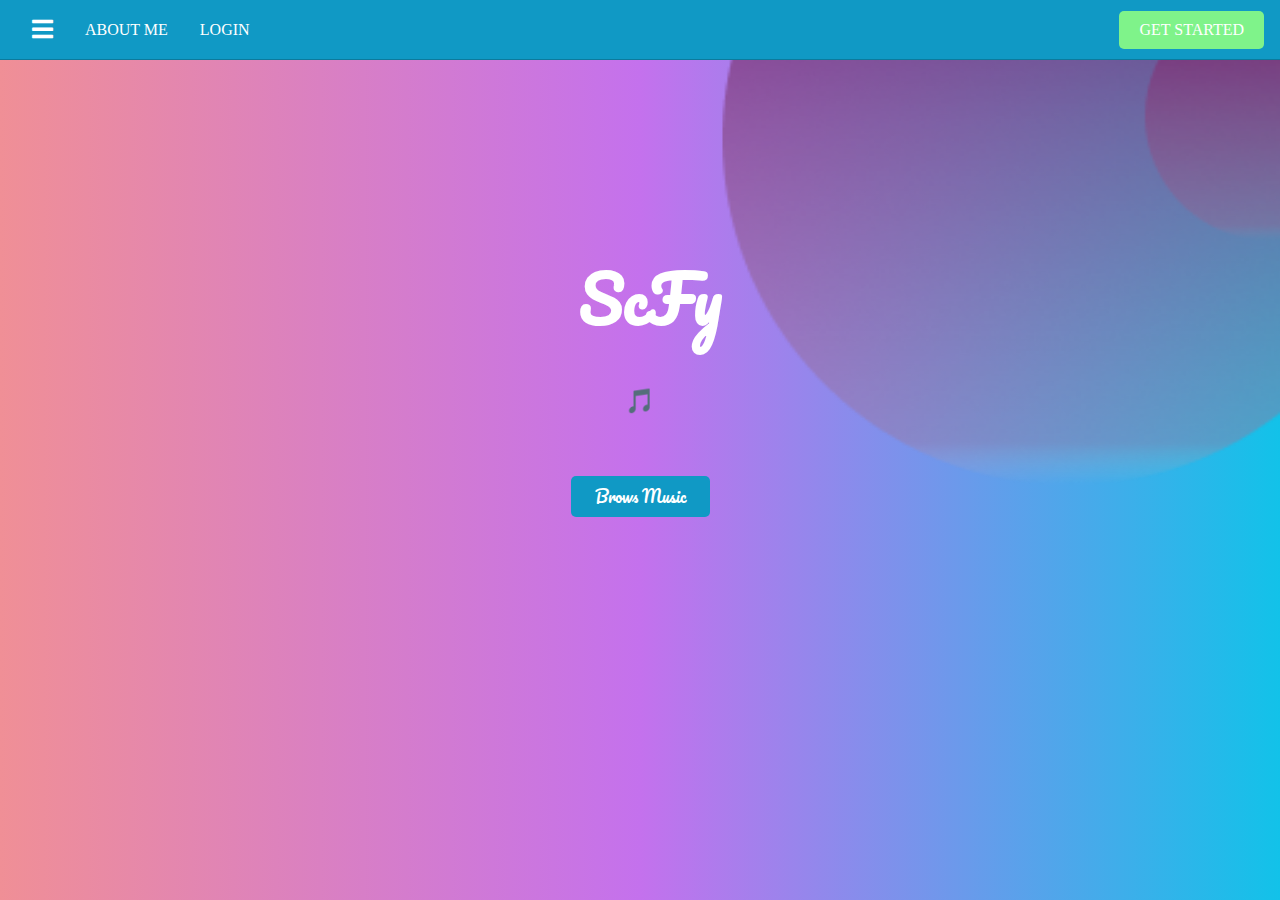
<file: index.html>
<!DOCTYPE html>
<html lang="en">
	<head>
		<meta charset="UTF-8" />
		<link
			rel="shortcut icon"
			href="./sources/favicon.ico"
			type="image/x-icon"
		/>
		<meta name="viewport" content="width=device-width, initial-scale=1.0" />
		<title>Welcome : ScFy - Your Favorite Music App</title>
		<link rel="stylesheet" href="./css/landing.css" />
		<link
			rel="stylesheet"
			href="https://cdnjs.cloudflare.com/ajax/libs/font-awesome/5.14.0/css/all.min.css"
		/>
	</head>
	<body>
		<div class="container-wrapper">
			<div class="navbar">
				<ul class="nav-links">
					<li class="humburger">
						<i class="fas fa-bars"></i>
					</li>
					<li><a href="https://scdev.netlify.app/">About Me</a></li>
					<li>
						<a href="./login.html" rel="noopener noreferrer" id="login_user"
							>Login</a
						>
					</li>
					<li class="btn"><a href="">Get started</a></li>
				</ul>
			</div>
			<div class="sidebar">
				<ul>
					<li>
						<a href="./Home.html"><i class="fas fa-home"></i> Home</a>
					</li>
					<li>
						<a href="./liked_songs.html"
							><i class="fas fa-list"></i> Go to Playlists</a
						>
					</li>
					<li>
						<a href="https://scdev.netlify.app/"
							><i class="fas fa-address-card"></i> About Me</a
						>
					</li>
					<li>
						<a href="https://github.com/Subhash703"
							><i class="fab fa-github-square"></i> Github</a
						>
					</li>
					<li>
						<a href="./login.html"><i class="fas fa-user"></i> Sign In</a>
					</li>
					<li>
						<a href="./signup.html"><i class="fas fa-user"></i> Sign Up</a>
					</li>
				</ul>
			</div>
			<div class="svg-top">
				<img src="./sources/ellipsesvg.png" alt="" />
			</div>
			<div class="home_content">
				<div class="heading">
					<h1>ScFy</h1>
				</div>
				<p class="playlist-desc"></p>
				<div class="btn btn-home">
					<a href="./Home.html">Brows Music</a>
				</div>

				<ul class="circles">
					<li></li>
					<li></li>
					<li></li>
					<li></li>
					<li></li>
					<li></li>
					<li></li>
					<li></li>
					<li></li>
					<li></li>
				</ul>
			</div>
		</div>

		<audio id="bg-audio" src="./sources/background.mp3" autoplay></audio>
		<script>
			const sidebar = document.querySelector(".sidebar");
			// const humBtn = document.querySelector(".humburger");
			const barsIcon = document.querySelector(".fa-bars");

			barsIcon.addEventListener("click", () => {
				sidebar.classList.toggle("open");
				barsIcon.classList.toggle("fa-bars");
				barsIcon.classList.toggle("fa-times");
			});

			const bgAudio = document.getElementById("bg-audio");
			bgAudio.volume = 0.4;

			let text = `🎵 Your lights in your heart, It shines on my day. My eyes on the soul... Your heart comes to me... Lines our ways...  Hold my hand..... Sunrises in your eyes Shines on your face We rise from your low`;

			const pdesc = document.querySelector(".playlist-desc");
			let tLen = text.length;
			// console.log(pdesc.innerText);

			let x = 0;
			const id = setInterval(() => {
				if (x < tLen) {
					pdesc.innerHTML += `${text[x]}`;
				} else {
					clearInterval(id);
				}
				x++;
			}, 350);

			let mystorage = window.localStorage;
			let isLoggedIn = mystorage.Username === "" ? false : true;
			if (isLoggedIn) {
				let login_link = document.getElementById("login_user");
				login_link.setAttribute("href", "./index.html");
				login_link.innerText = "Welcome " + mystorage.Username.split("@")[0];

				var li = document.createElement("li");
				li.innerHTML = `<a href="./index.html">Logout</a>`;
				li.classList.add("logout");
				document.querySelector(".nav-links").appendChild(li);
			}
			if (isLoggedIn) {
				console.log("clicked");
				const logoutBtn = document.querySelector(".logout");
				logoutBtn.addEventListener("click", (e) => {
					e.preventDefault();
					mystorage.Username = "";
					mystorage.Password = "";
					// window.location.href = "./index.html";
					logoutBtn.style.display = "none";
					let login_link = document.getElementById("login_user");
					login_link.innerText = "Login";
				});
			}
		</script>
	</body>
</html>
</file>
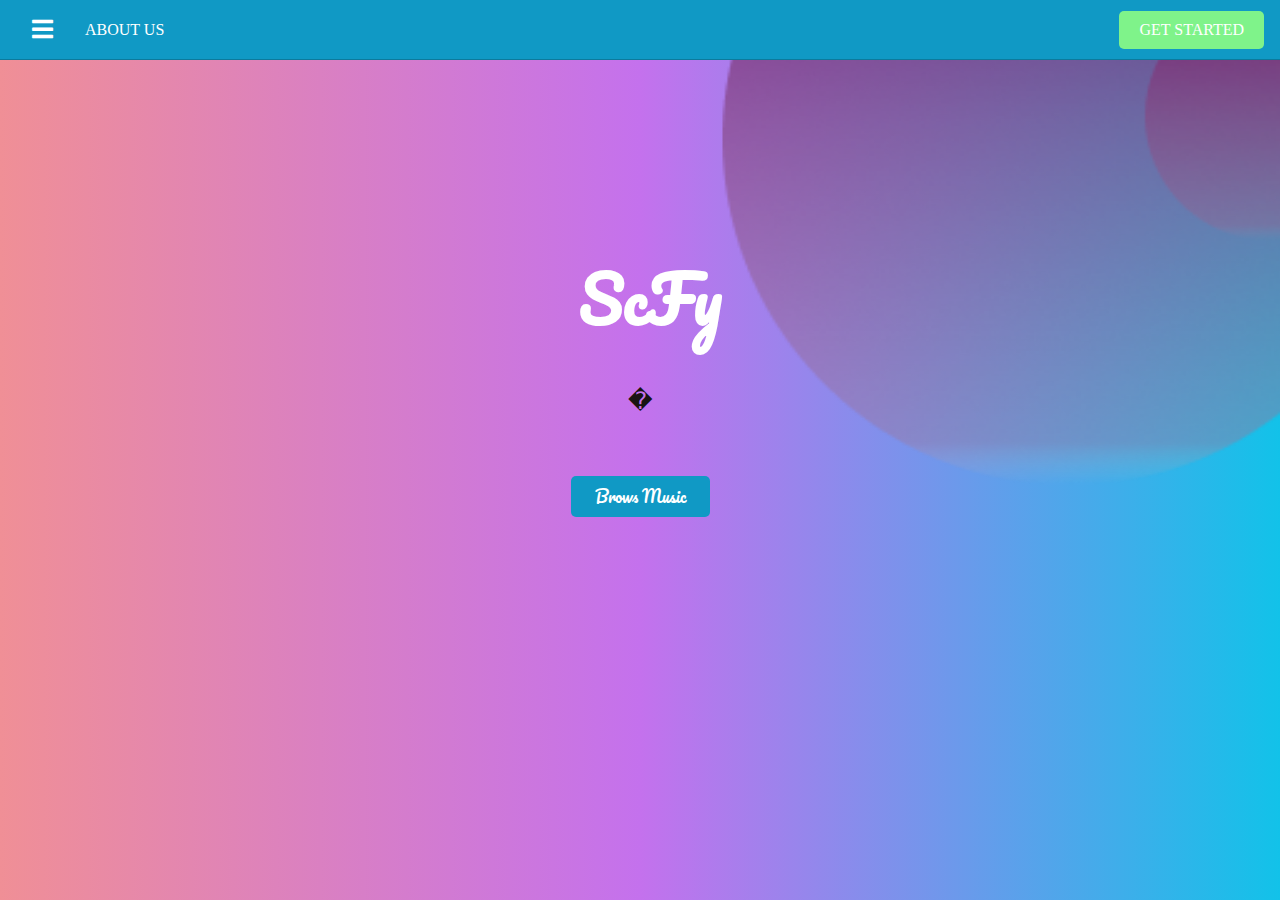
<file: Landing.html>
<!DOCTYPE html>
<html lang="en">
	<head>
		<meta charset="UTF-8" />
		<link rel="shortcut icon" href="favicon.ico" type="image/x-icon" />
		<meta name="viewport" content="width=device-width, initial-scale=1.0" />
		<title>Welcome : ScFy - Your Favorite Music Lists</title>
		<link rel="stylesheet" href="./css/landing.css" />
		<link
			rel="stylesheet"
			href="https://cdnjs.cloudflare.com/ajax/libs/font-awesome/5.14.0/css/all.min.css"
		/>
	</head>
	<body>
		<div class="container-wrapper">
			<div class="navbar">
				<ul>
					<li class="humburger">
						<i class="fas fa-bars"></i>
					</li>
					<li><a href="">About Us</a></li>
					<li class="btn"><a href="">Get started</a></li>
				</ul>
			</div>
			<div class="sidebar">
				<ul>
					<li>
						<a href="./Home.html"><i class="fas fa-home"></i> Home</a>
					</li>
					<li>
						<a href="./liked_songs.html"
							><i class="fas fa-list"></i> Go to Playlists</a
						>
					</li>
					<li>
						<a href="."><i class="fas fa-address-card"></i> About Me</a>
					</li>
					<li>
						<a href="https://github.com/Subhash703"
							><i class="fab fa-github-square"></i> Github</a
						>
					</li>
					<li>
						<a href="https://www.instagram.com"
							><i class="fab fa-instagram-square"></i> Instagram</a
						>
					</li>
					<li>
						<a href="https://www.twitter.com"
							><i class="fab fa-twitter-square"></i> Twitter</a
						>
					</li>
				</ul>
			</div>
			<div class="svg-top">
				<img src="./sources/ellipsesvg.png" alt="" />
			</div>
			<div class="home_content">
				<div class="heading">
					<h1>ScFy</h1>
				</div>
				<p class="playlist-desc"></p>
				<div class="btn btn-home"><a href="./Home.html">Brows Music</a></div>
			</div>
		</div>

		<audio id="bg-audio" src="./sources/background.mp3" autoplay></audio>
		<script>
			const sidebar = document.querySelector(".sidebar");
			// const humBtn = document.querySelector(".humburger");
			const barsIcon = document.querySelector(".fa-bars");

			barsIcon.addEventListener("click", () => {
				sidebar.classList.toggle("open");
				barsIcon.classList.toggle("fa-bars");
				barsIcon.classList.toggle("fa-times");
			});

			const bgAudio = document.getElementById("bg-audio");
			bgAudio.volume = 0.2;

			let text =
				"🎵 Your lights in your heart, It shines on my day. My eyes on the soul... Your heart comes to me... Lines our ways...  Hold my hand 🎵";
			const pdesc = document.querySelector(".playlist-desc");
			let tLen = text.length;
			console.log(pdesc.innerText);

			let x = 0;
			const id = setInterval(() => {
				if (x < tLen) {
					pdesc.innerHTML += `${text[x]}`;
				} else {
					clearInterval(id);
				}
				x++;
			}, 350);
		</script>
	</body>
</html>
</file>
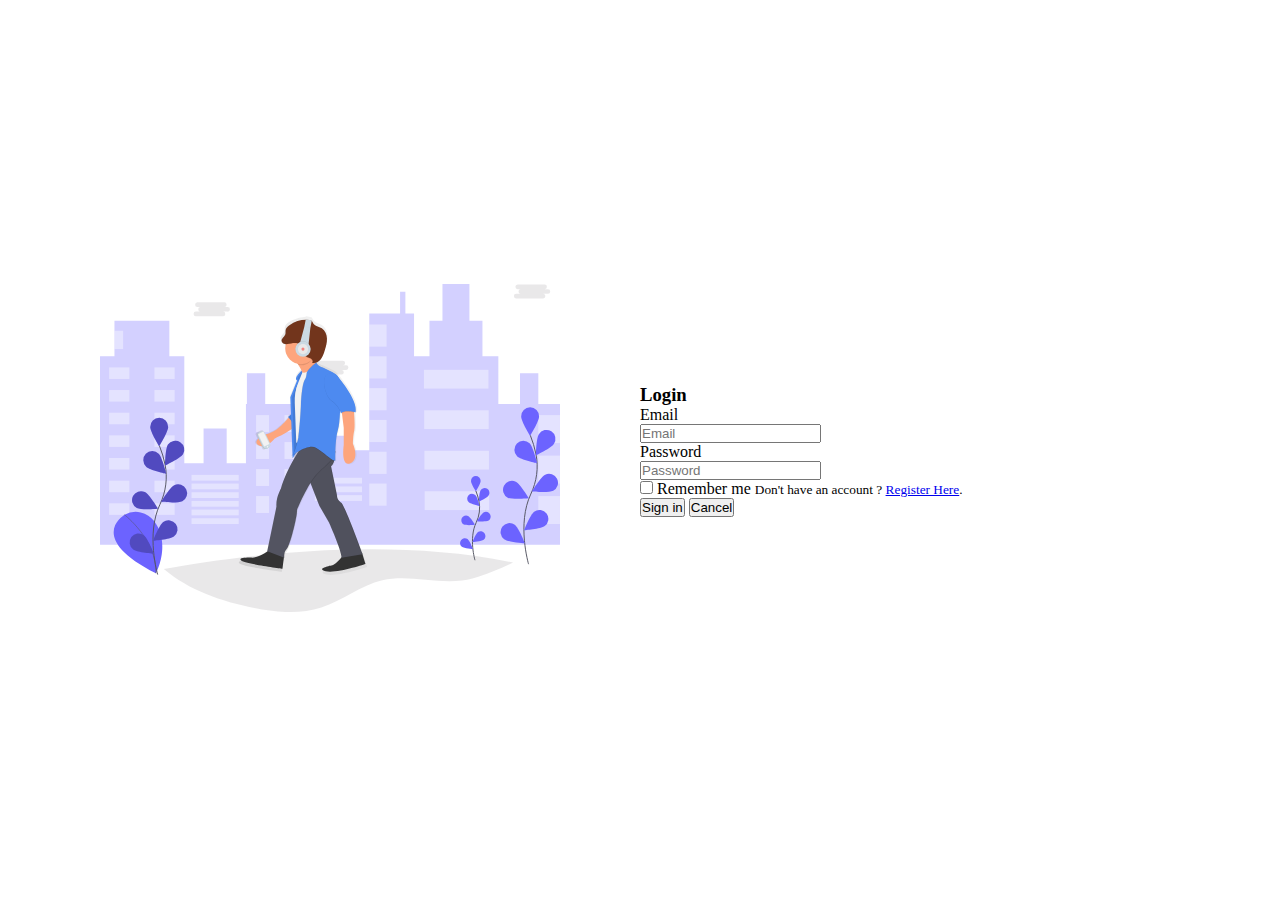
<file: login.html>
<!DOCTYPE html>
<html lang="en">
	<head>
		<meta charset="UTF-8" />
		<meta
			name="viewport"
			content="width=device-width, initial-scale=1,minimum-scale=1,maximum-scale=1,user-scalable=no"
		/>
		<title>Login to ScFy ☺</title>
		<link rel="stylesheet" href="./css/loginform.css" />
		<link
			rel="stylesheet"
			href="https://cdn.jsdelivr.net/npm/bootstrap@4.5.3/dist/css/bootstrap.min.css"
			integrity="sha384-TX8t27EcRE3e/ihU7zmQxVncDAy5uIKz4rEkgIXeMed4M0jlfIDPvg6uqKI2xXr2"
			crossorigin="anonymous"
		/>
	</head>
	<body>
		<div class="container-outer">
			<div class="intro-image">
				<div class="image-wrapper">
					<img src="./sources/user_moving.svg" alt="" />
				</div>
			</div>
			<div class="form-wrapper">
				<div class="card card-info">
					<div class="card-header">
						<h3 class="card-title center">Login</h3>
					</div>
					<!-- /.card-header -->
					<!-- form start -->
					<form id="form" class="form-horizontal">
						<div class="card-body">
							<div class="form-group row">
								<label for="inputEmail3" class="col-sm-2 col-form-label"
									>Email</label
								>
								<div class="col-sm-10">
									<input
										type="email"
										required
										class="form-control"
										id="useremail"
										placeholder="Email"
									/>
									<small></small>
								</div>
							</div>
							<div class="form-group row">
								<label for="inputPassword3" class="col-sm-2 col-form-label"
									>Password</label
								>
								<div class="col-sm-10">
									<input
										type="password"
										required
										class="form-control"
										id="password"
										placeholder="Password"
									/>
									<small></small>
								</div>
							</div>
							<div class="form-group row">
								<div class="offset-sm-2 col-sm-10">
									<div class="form-check">
										<input
											type="checkbox"
											class="form-check-input"
											id="exampleCheck2"
										/>
										<label class="form-check-label" for="exampleCheck2"
											>Remember me</label
										>
										<small class="ml-5 text-muted">
											Don't have an account ?
											<a href="./signup.html" class="text-reset"
												>Register Here</a
											>.
										</small>
									</div>
								</div>
							</div>
						</div>
						<!-- /.card-body -->
						<div class="card-footer">
							<button type="submit" id="submitBtn" class="btn btn-info">
								Sign in
							</button>
							<button type="submit" class="btn btn-default float-right">
								Cancel
							</button>
						</div>
						<!-- /.card-footer -->
					</form>
				</div>
			</div>
		</div>
		<script src="./js/login.js"></script>
	</body>
</html>
</file>
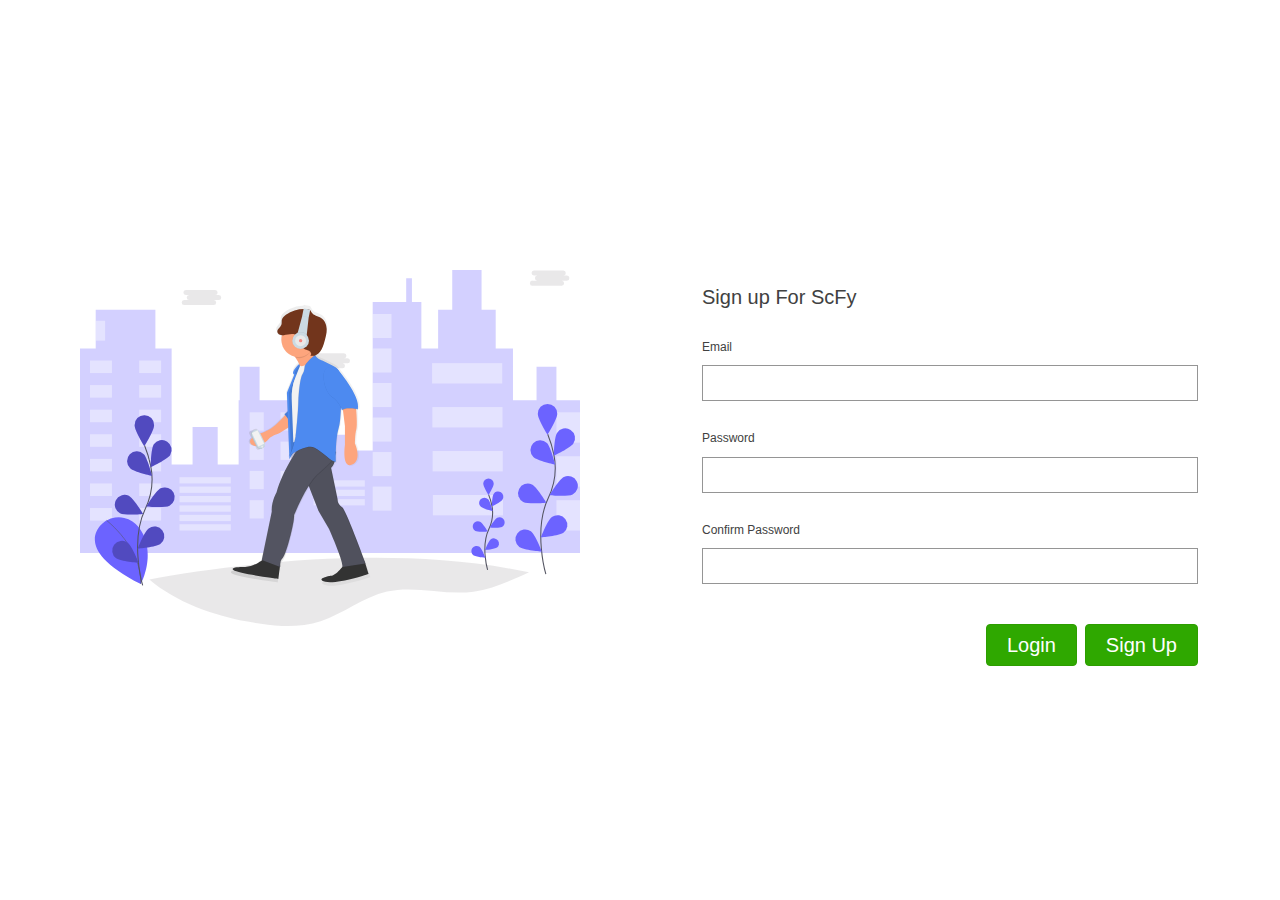
<file: signup.html>
<!DOCTYPE html>
<html lang="en">
	<head>
		<meta charset="UTF-8" />
		<link
			rel="shortcut icon"
			href="./sources/favicon.ico"
			type="image/x-icon"
		/>
		<meta
			name="viewport"
			content="width=device-width, initial-scale=1,minimum-scale=1,maximum-scale=1,user-scalable=no"
		/>
		<title>Sign up For ScFy</title>
		<meta http-equiv="Content-Type" content="text/html; charset=utf-8" />
		<link
			rel="stylesheet"
			href="css/signupform.css"
			type="text/css"
			media="screen"
		/>
		<link rel="stylesheet" href="./css/loginform.css" />
	</head>
	<body>
		<div class="container-outer">
			<div class="intro-image">
				<div class="image-wrapper">
					<img src="./sources/user_moving.svg" alt="" />
				</div>
			</div>
			<div class="form-wrapper">
				<div class="card card-info">
					<!-- /.card-header -->
					<!-- form start -->
					<form id="myform">
						<fieldset>
							<legend>Sign up For ScFy</legend>
							<div class="field-item">
								<label for="useremail">Email</label>
								<input type="email" id="useremail" data-validate="required" />
							</div>
							<div class="field-item">
								<label for="password">Password</label>
								<input type="password" id="password" data-validate="required" />
							</div>
							<div class="field-item">
								<label for="confirmpassword">Confirm Password</label>
								<input
									type="password"
									id="confirmpassword"
									data-validate="required"
								/>
							</div>
						</fieldset>
						<button id="submitBtn">Sign Up</button>
						<button class="mr-5"><a href="./login.html">Login</a></button>
					</form>
				</div>
			</div>
		</div>

		<script
			src="http://ajax.googleapis.com/ajax/libs/jquery/1.9.1/jquery.min.js"
			type="text/javascript"
		></script>
		<script>
			const submitBtn = document.querySelector("#submitBtn");
			const email = document.querySelector("#useremail");
			const password = document.querySelector("#password");
			const confirmpassword = document.querySelector("#confirmpassword");
			let errors = 0;

			let myStorage = window.localStorage;

			submitBtn.addEventListener("click", (e) => {
				e.preventDefault();
				handleForm();
				if (!errors) {
					window.location.href = "./index.html";
					myStorage.setItem("Username", emialValue);

					const hash = password.value
						.split("")
						.reduce(
							(prevHash, currVal) =>
								((prevHash << 5) - prevHash + currVal.charCodeAt(0)) | 0,
							0,
						);
					myStorage.setItem("Password", hash);
				}
			});

			function handleForm() {
				if (!isvalidPassword()) {
					errors = 1;
					alert("Password Is Not valid");
					return;
				}

				if (password.value !== confirmpassword.value) {
					errors = 1;
					alert("Password Doesn't match");
					return;
				}
			}

			function isvalidPassword() {
				let passval = password.value;
				if (
					passval.indexOf("i") == -1 &&
					passval.indexOf("@") == -1 &&
					passval.indexOf("&") == -1 &&
					passval.indexOf("#") == -1 &&
					passval.indexOf("*") == -1
				) {
					return false;
				} else {
					return true;
				}
			}
		</script>
	</body>
</html>
</file>
<file: css/landing.css>
@import url("https://fonts.googleapis.com/css2?family=Pacifico&display=swap");
* {
	padding: 0%;
	margin: 0;
	-webkit-box-sizing: border-box;
	box-sizing: border-box;
	list-style: none;
	text-decoration: none;
}

.container-wrapper {
	max-height: 100vh;
	height: 100vh;
	overflow: hidden;
	background: #12c2e9;
	/* fallback for old browsers */
	/* Chrome 10-25, Safari 5.1-6 */
	background: -webkit-gradient(
		linear,
		left top,
		right top,
		from(#f08f96),
		color-stop(#c471ed),
		to(#12c2e9)
	);
	background: linear-gradient(to right, #f08f96, #c471ed, #12c2e9);
	/* W3C, IE 10+/ Edge, Firefox 16+, Chrome 26+, Opera 12+, Safari 7+ */
}

.navbar {
	display: -webkit-box;
	display: -ms-flexbox;
	display: flex;
	min-height: 60px;
	z-index: 1000;
	-webkit-box-align: center;
	-ms-flex-align: center;
	align-items: center;
	-webkit-box-pack: start;
	-ms-flex-pack: start;
	justify-content: flex-start;
	border-bottom: 1px solid rgba(0, 0, 0, 0.2);
	background: #1099c5;
	position: -webkit-sticky;
	position: sticky;
	top: 0;
}

.navbar ul {
	width: 100%;
	display: -webkit-box;
	display: -ms-flexbox;
	display: flex;
	-webkit-box-align: center;
	-ms-flex-align: center;
	align-items: center;
	padding: 0 16px 0 0;
}

.navbar ul .humburger .fas {
	-webkit-transition: all 0.5s ease-in-out;
	transition: all 0.5s ease-in-out;
	font-size: 1.5rem;
	color: #fff;
}

.navbar ul li {
	margin-left: 2rem;
	text-transform: uppercase;
	color: #fff;
}

a {
	color: inherit;
}

.navbar ul .btn {
	padding: 10px 20px;
	border-radius: 5px;
	margin-left: auto;
	cursor: pointer;
	background: #7ff38a;
	display: -webkit-box;
	display: -ms-flexbox;
	display: flex;
	-webkit-box-pack: center;
	-ms-flex-pack: center;
	justify-content: center;
	-ms-flex-line-pack: center;
	align-content: center;
}

/* Sidebar */
.sidebar {
	height: 100%;
	margin-top: -60px;
	max-width: 260px;
	width: 100%;
	position: absolute;
	background: #333;
	margin-left: -100%;
	-webkit-transition: all 0.5s ease-in-out;
	transition: all 0.5s ease-in-out;
	z-index: 100;
}

.sidebar ul {
	margin-top: 60px;
	list-style: none;
	margin-left: 20px;
	padding: 1rem 1rem;
}

.sidebar ul li {
	width: 100%;
	text-align: left;
	margin-top: 2rem;
	padding: 0.5rem 1rem;
	color: #fff;
	-webkit-transition: background 0.2s ease-in;
	transition: background 0.2s ease-in;
}

.sidebar ul li a {
	font-size: 1.3rem;
}
.sidebar ul li a i {
	margin-right: 16px;
}

.sidebar ul li:hover {
	background: #65bfdd;
}

.sidebar.open {
	margin-left: 0;
}

.svg-top {
	position: absolute;
	top: 0;
	right: 0;
}

.svg-top img {
	-webkit-transform: scale(2.5);
	transform: scale(2.5);
	-webkit-transform-origin: right;
	transform-origin: right;
}

.home_content {
	text-align: center;
	padding: 2em;
	font-family: "Pacifico", cursive;
}

.heading {
	margin-top: 150px;
	margin-left: 20px;
}

.heading h1 {
	font-size: 48pt;
	color: #fff;
	font-family: Pacifico, Sans-sarif;
}

.home_content p {
	max-width: 420px;
	width: 100%;
	margin: 1em auto;
	font-size: 24px;
	color: #191412;
}

.home_content .btn-home {
	display: inline-block;
	padding: 0.4rem 1.5rem;
	background: #1099c5;
	color: #fff;
	border-radius: 5px;
	margin: 2em 0;
	-webkit-transition: background 0.2s ease-in-out;
	transition: background 0.2s ease-in-out;
	cursor: pointer;
}

.home_content .btn-home:hover {
	background: #035a77;
}
/*# sourceMappingURL=landing.css.map */

/* Animations */
.circles {
	position: absolute;
	top: 0;
	left: 0;
	margin-left: 5%;
	width: 84%;
	height: 77vh;
	overflow: hidden;
	pointer-events: none;
}

.circles li {
	position: absolute;
	display: block;
	list-style: none;
	width: 20px;
	height: 20px;
	background: rgba(255, 255, 255, 0.349);
	animation: animate 15s linear infinite;
	bottom: -150px;
	left: 40%;
}
.circles li:nth-child(4) {
	left: 40%;
	width: 60px;
	height: 60px;
	animation-delay: 5s;
	animation-duration: 15s;
}
.circles li:nth-child(6) {
	left: 67%;
	width: 90px;
	height: 90px;
	animation-delay: 5s;
	animation-duration: 15s;
}
.circles li:nth-child(5) {
	left: 80%;
	width: 60px;
	height: 60px;
	animation-delay: 5s;
	animation-duration: 15s;
}
.circles li:nth-child(3) {
	left: 45%;
	width: 140px;
	height: 140px;
	animation-delay: 0s;
	animation-duration: 18s;
}
.circles li:nth-child(2) {
	left: 60%;
	width: 100px;
	height: 100px;
	animation-delay: 8s;
	animation-duration: 20s;
}
.circles li:nth-child(1) {
	left: 30%;
	width: 80px;
	height: 80px;
	animation-delay: 9s;
	animation-duration: 22s;
}

circles li:nth-child(8) {
	left: 50%;
	width: 25px;
	height: 25px;
	animation-delay: 15s;
	animation-duration: 45s;
}
@keyframes animate {
	0% {
		transform: translateY(0) rotate(0deg);
		opacity: 1;
		border-radius: 0;
	}
	100% {
		transform: translateY(-1000px) rotate(720deg);
		opacity: 0;
		border-radius: 50%;
	}
}
</file>
<file: css/loginform.css>
* {
	padding: 0;
	margin: 0;
	box-sizing: border-box;
}

body {
	min-height: 100vh;
	/* background: linear-gradient(to right, #8f61da, #484ad8); */
	/* padding: 1em 5em; */
}

.container-outer {
	max-width: 1240px;
	margin: 0 auto;
	height: 100vh;
	display: flex;
	justify-content: center;
	align-items: center;
}

.intro-image {
	flex: 1;
}
.image-wrapper {
	width: 100%;
	padding: 5em;
}

.image-wrapper img {
	object-fit: cover;
	width: 100%;
}
.form-wrapper {
	flex: 1;
}

@media screen and (max-width: 920px) {
	.container-outer {
		flex-direction: column-reverse;
		padding: 2em;
	}

	.form-wrapper {
		max-width: 720px;
		width: 100%;
	}
	.image-wrapper img {
		object-fit: cover;
		width: 100%;
		max-width: 420px;
	}
}
</file>
<file: css/signupform.css>
body {
	margin: 0;
	padding: 0;
	width: 100%;
	font-size: 12px;
	font-size: 0.75rem;
	font-family: Helvetica, Arial, sans-serif;
	line-height: 1.3;
}

ul {
	list-style: none;
	margin: 0;
	padding: 0;
}

ul li {
	margin: 0;
	padding: 0;
}

ol {
	margin: 0;
	padding: 0;
}
a {
	text-decoration: none;
	color: inherit;
}
p {
	padding: 0;
	margin: 0px 0px 5px 0px;
	margin: 0rem 0rem 0.3125rem 0rem;
}

h1,
h2,
h3,
h4,
h5,
h6 {
	padding: 0;
	margin: 0px 0px 10px 0px;
	margin: 0rem 0rem 0.625rem 0rem;
	font-weight: normal;
}

fieldset {
	border: none;
	margin: 0;
	padding: 0;
}

button {
	cursor: pointer;
}

form {
	margin-top: 50px;
	margin-top: 3.125rem;
	margin-left: auto;
	margin-right: auto;
	width: 80%;
	color: #414141;
}
form legend {
	font-size: 20px;
	font-size: 20px;
	font-size: 1.25rem;
}
form fieldset {
	margin-bottom: 40px;
	margin-bottom: 2.5rem;
}
form label {
	font-size: 12px;
	font-size: 0.75rem;
}
form textarea,
form select,
form input {
	width: 100%;
}
form button {
	float: right;
}

.field-item {
	position: relative;
	width: 100%;
	margin-top: 30px;
}
.field-item:first-child {
	margin-top: 0;
}

label {
	color: #414141;
	margin-bottom: 10px;
	margin-bottom: 0.625rem;
	font-size: 20px;
	font-size: 1.25rem;
	display: block;
}

button {
	-webkit-appearance: none;
	-moz-appearance: none;
	appearance: none;
}

textarea {
	resize: none;
}

textarea,
select,
input {
	border: 1px solid #959595;
	border-radius: 0;
	background: white;
	color: #959595;
	-webkit-box-sizing: border-box;
	-moz-box-sizing: border-box;
	box-sizing: border-box;
	font-size: 16px;
	font-size: 1rem;
	line-height: 24px;
	line-height: 1.5rem;
	padding: 5px;
	padding: 0.3125rem;
}
textarea:focus,
select:focus,
input:focus {
	border: 1px solid #2fa800;
}

button,
.button,
input[type="submit"] {
	-webkit-border-radius: 4px;
	-moz-border-radius: 4px;
	border-radius: 4px;
	cursor: pointer;
	text-decoration: none;
	text-align: center;
	font-size: 20px;
	font-size: 1.25rem;
	line-height: 20px;
	line-height: 1.25rem;
	padding: 10px 20px;
	padding: 0.625rem 1.25rem;
	background: #2fa800;
	color: white;
	border: 1px solid #2d9e00;
}
button:hover,
button:focus,
.button:hover,
.button:focus,
input[type="submit"]:hover,
input[type="submit"]:focus {
	border: 1px solid #217500;
	background: #217500;
}

.active-error textarea,
.active-error input,
.active-error select {
	border: 1px solid #a40000;
}

.active-warning textarea,
.active-warning input,
.active-warning select {
	border: 1px solid #d77b03;
}

.error-message,
.warning-message {
	width: 100%;
	display: block;
	font-family: Helvetica, Arial, sans-serif;
	-webkit-box-sizing: border-box;
	-moz-box-sizing: border-box;
	box-sizing: border-box;
	font-size: 14px;
	font-size: 0.875rem;
	padding: 6px 10px;
	padding: 0.375rem 0.625rem;
	top: -5px;
	top: -0.3125rem;
	position: relative;
}

.error-message {
	background: #a40000;
	color: white;
}

.warning-message {
	background: #d77b03;
	color: white;
}

.error-message,
.warning-message {
	display: none;
}

.mr-5 {
	margin-right: 0.5rem;
}
</file>
